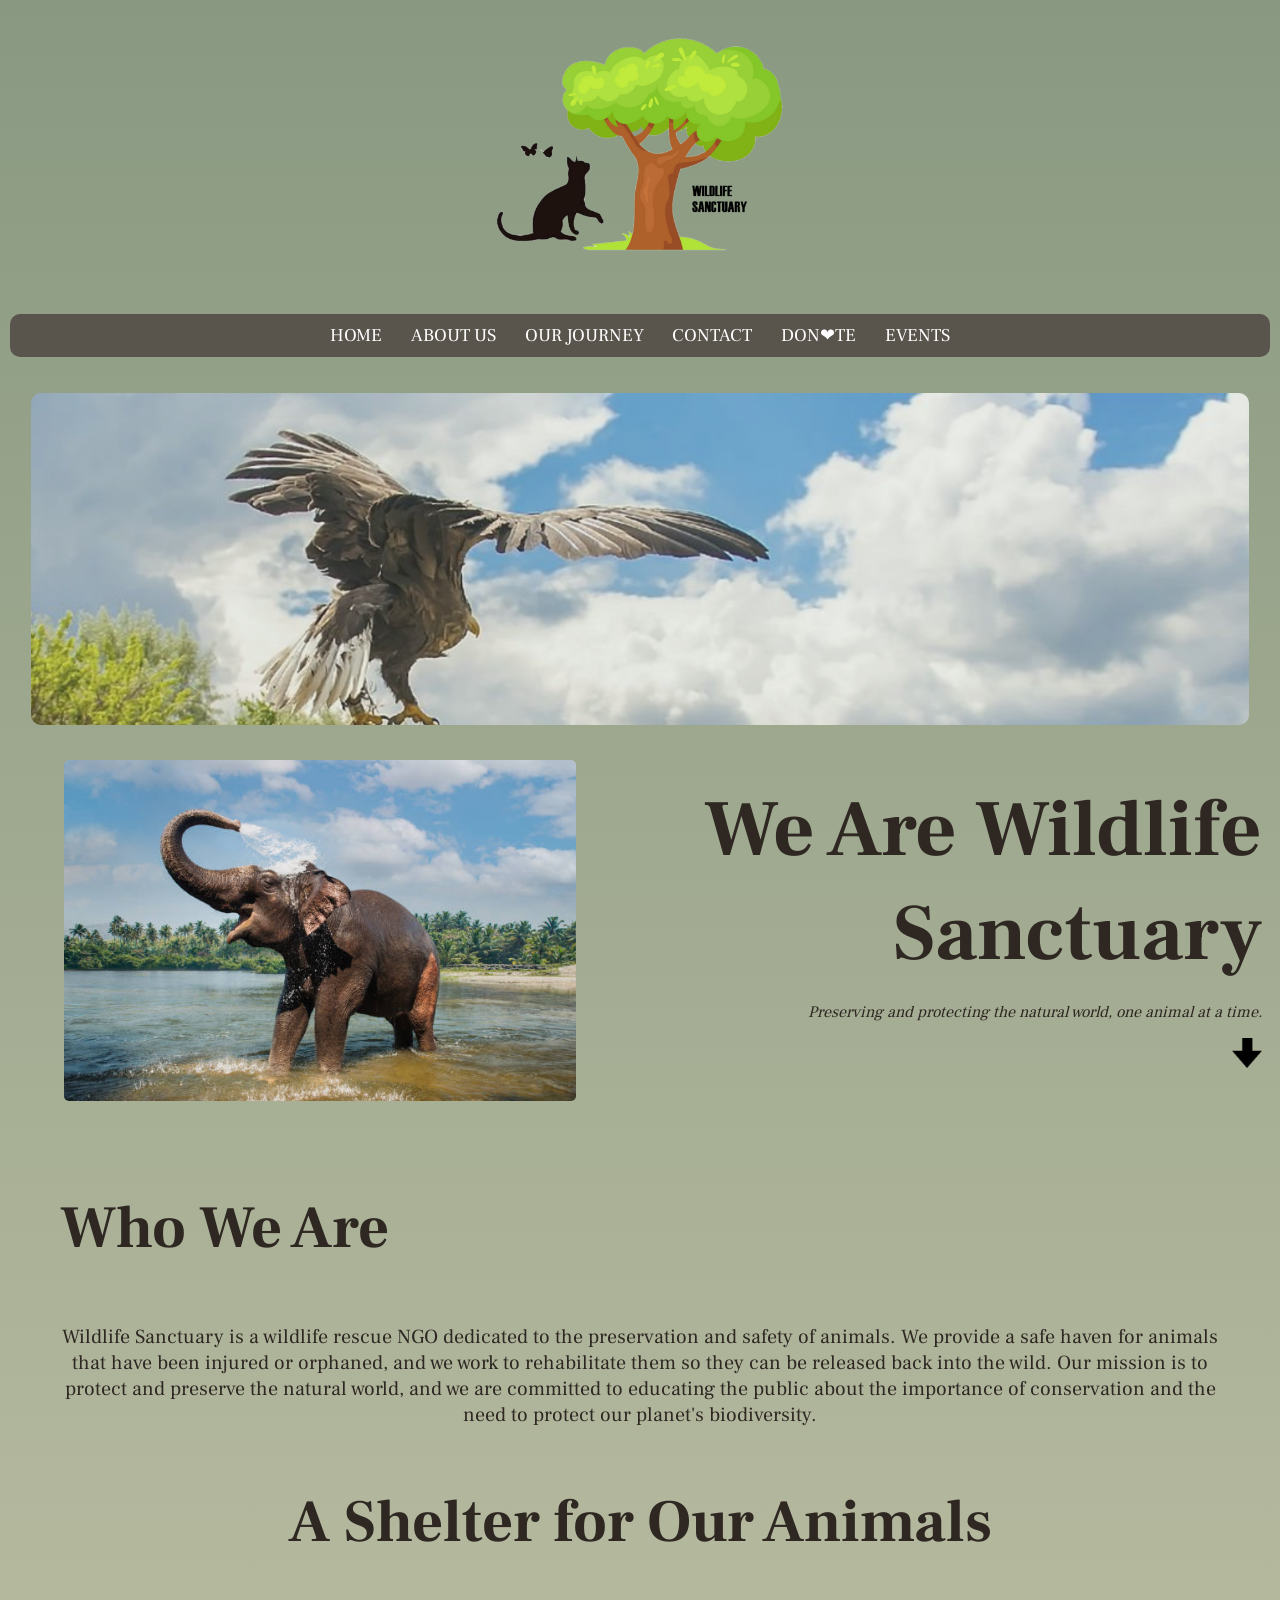
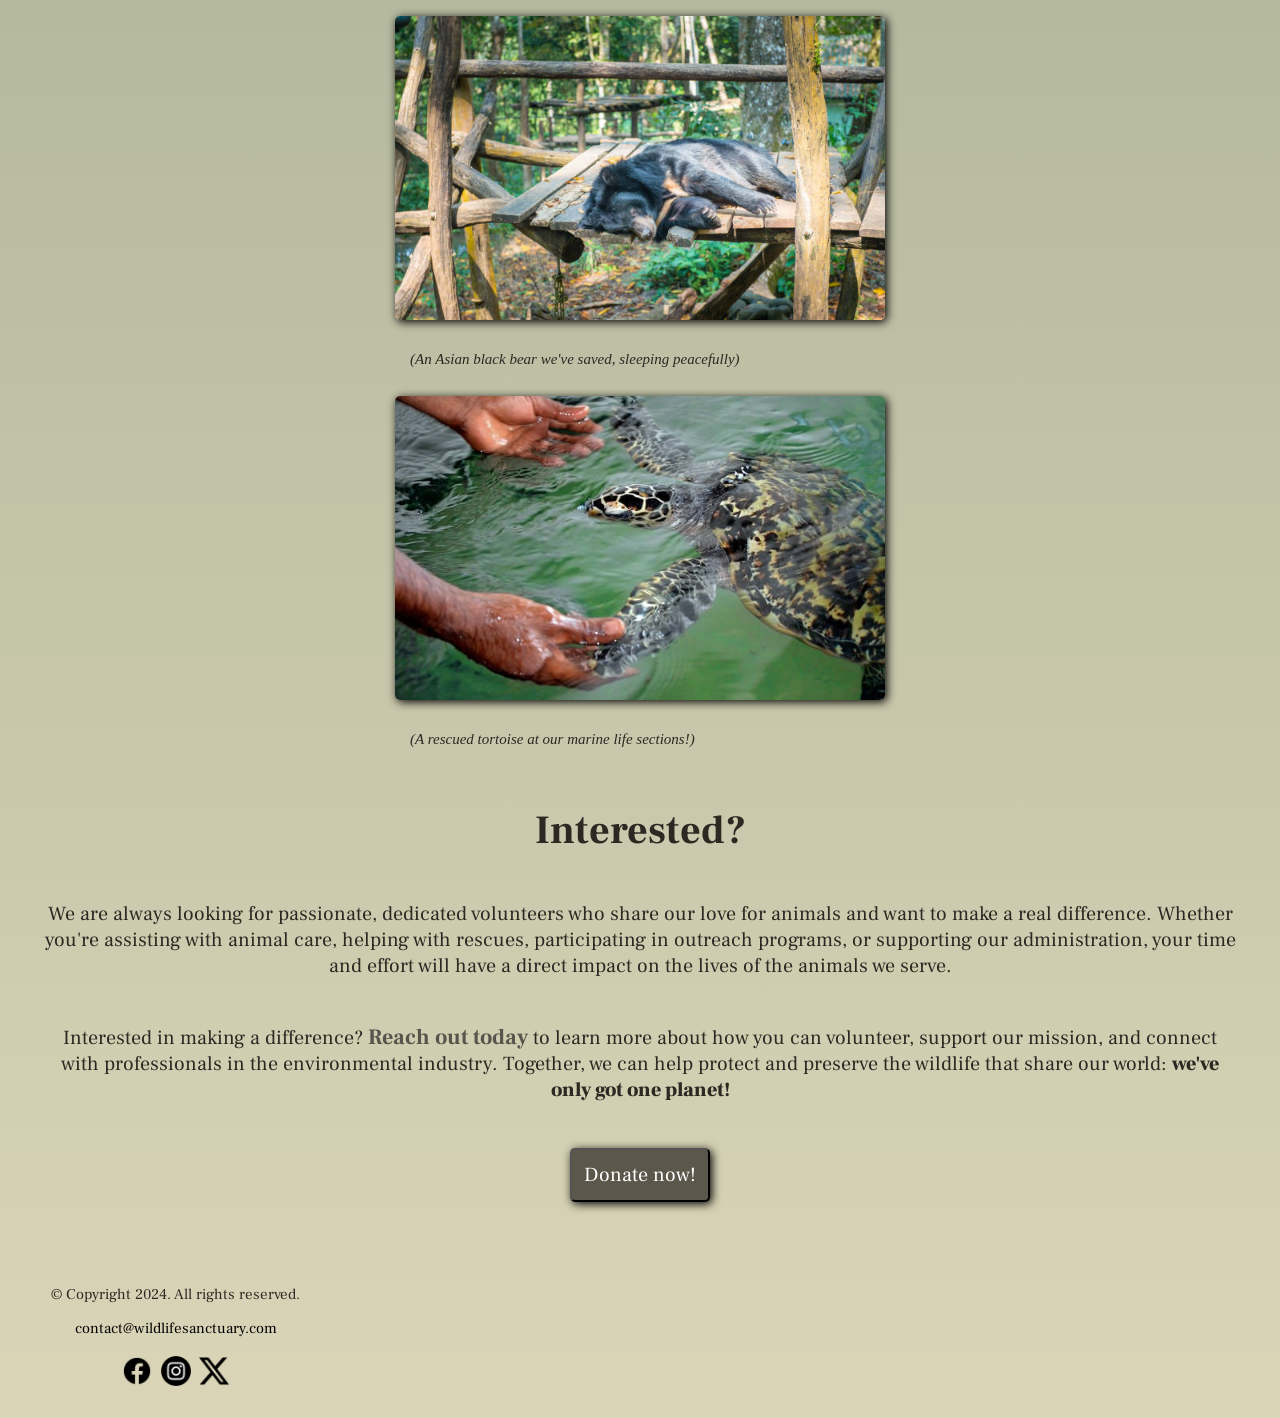
<file: index.html>
<!--
Index page by: Pride Yin
-->

<!DOCTYPE html>
<html lang="en">
    <head>
        <title>Wildlife Sanctuary</title>

        <meta charset="UTF-8">
        <meta name="viewport" content="width=device-width, initial-scale=1.0">
        <meta name="description" content="Wildlife Sanctuary is a wildlife rescue NGO dedicated to the preservation and safety of animals!">
        <link rel="stylesheet" href="./css/styles.css">

        <link rel="preconnect" href="https://fonts.googleapis.com">
        <link rel="preconnect" href="https://fonts.gstatic.com" crossorigin>
        <link href="https://fonts.googleapis.com/css2?family=Frank+Ruhl+Libre:wght@300..900&display=swap" rel="stylesheet">

        <link rel="shortcut icon" href="./public/images/wildlife-sanctuary-favicon-16.png">
    </head>

    <body id="index">
        <div class="container">
            <nav class="mobile-nav">

            </nav>

            <header class="icon">
                <a href="index.html">
                    <img src="./public/images/wildlife-sanctuary-icon.png">
                </a>
            </header>

            <nav class="main-nav">
                <ul>
                    <li><a href="index.html">HOME</a></li>
                    <li><a href="about.html">ABOUT US</a></li>
                    <li><a href="journey.html">OUR JOURNEY</a></li>
                    <li><a href="contact.html">CONTACT</a></li>
                    <li><a href="donate.html">DON&#10084;TE</a></li>
                    <li><a href="events.html">EVENTS</a></li>
                </ul>
            </nav>

            <div class="index-banner">
                <img src="./public/images/rescue-stock-4.png" style="opacity: 80%;">
            </div>
            
            <div style="display: grid; grid-template-columns: 1fr 1fr;">
                <div>
                    <img src="./public/images/rescue-stock-5.jpg" style="width: 80%; border-radius: 5px;">
                </div>

                <div class="aright-description">
                    <h1 style="font-size: 80px;">We Are Wildlife Sanctuary</h1>
                    <p><i>Preserving and protecting the natural world, one animal at a time.</i></p>
    
                    <a class="skip" href="#content"><img src="./public/images/arrow-down.png" class="arrow-down" style="width: 30px;"></a>
                </div>
            </div>

            <main class="index-body">
                <div class="aleft-description">
                    <h1>Who We Are</h1>
                </div>

                <p>Wildlife Sanctuary is a wildlife rescue NGO dedicated to the preservation and safety of animals. We provide a safe haven for animals that have been injured or orphaned, and we work to rehabilitate them so they can be released back into the wild. Our mission is to protect and preserve the natural world, and we are committed to educating the public about the importance of conservation and the need to protect our planet's biodiversity.</p>

                <div class="body-description">
                    <h1>A Shelter for Our Animals</h1>
                </div>

                <div class="hero">
                    <div class="stock">
                        <a href="about.html"><img src="./public/images/rescue-stock-2.jpg"></a>
                        <p>(An Asian black bear we've saved, sleeping peacefully)</p>
                    </div>

                    <div class="stock">
                        <a href="about.html"><img src="./public/images/rescue-stock-3.jpg"></a>
                        <p>(A rescued tortoise at our marine life sections!)</p>
                    </div>
                </div>

                <div id="content">
                    <section class="about">
                        <h1>Interested?</h1>
                        <p>We are always looking for passionate, dedicated volunteers who share our love for animals and want to make a real difference. Whether you're assisting with animal care, helping with rescues, participating in outreach programs, or supporting our administration, your time and effort will have a direct impact on the lives of the animals we serve.</p>
                        
                        <!-- Could talk about this in About Us
                        <p>As a volunteer, you'll have the unique opportunity to work alongside wildlife professionals, including veterinarians, biologists, and environmental experts. You'll gain hands-on experience in wildlife care, rescue operations, rehabilitation, and conservation efforts while learning from some of the best in the field.</p>
                        -->

                        <p>Interested in making a difference? <span class="reach-out"><a href="contact.html">Reach out today</a></span> to learn more about how you can volunteer, support our mission, and connect with professionals in the environmental industry. Together, we can help protect and preserve the wildlife that share our world: <span style="font-weight: 1000;">we've only got one planet!</span></p>
                    </section>

                    <a href="donate.html"><button>Donate now!</button></a>
                </div>
            </main>

            <footer>
                <div class="footer-container">
                    <p>&copy; Copyright 2024. All rights reserved.</p>
                    <p><a href="mailto:contact@wildlifesanctuary.com">contact@wildlifesanctuary.com</a></p>

                    <div class="socials">
                        <a href="https://www.facebook.com/"><img src="./public/images/facebook.png"></a>
                        <a href="https://www.instagram.com/"><img src="./public/images/instagram.png"></a>
                        <a href="https://www.x.com/"><img src="./public/images/x.png"></a>
                    </div>
                </div>                
            </footer>
        </div>
    </body>

    <script src="./scripts/script.js"></script>
</html>
</file>
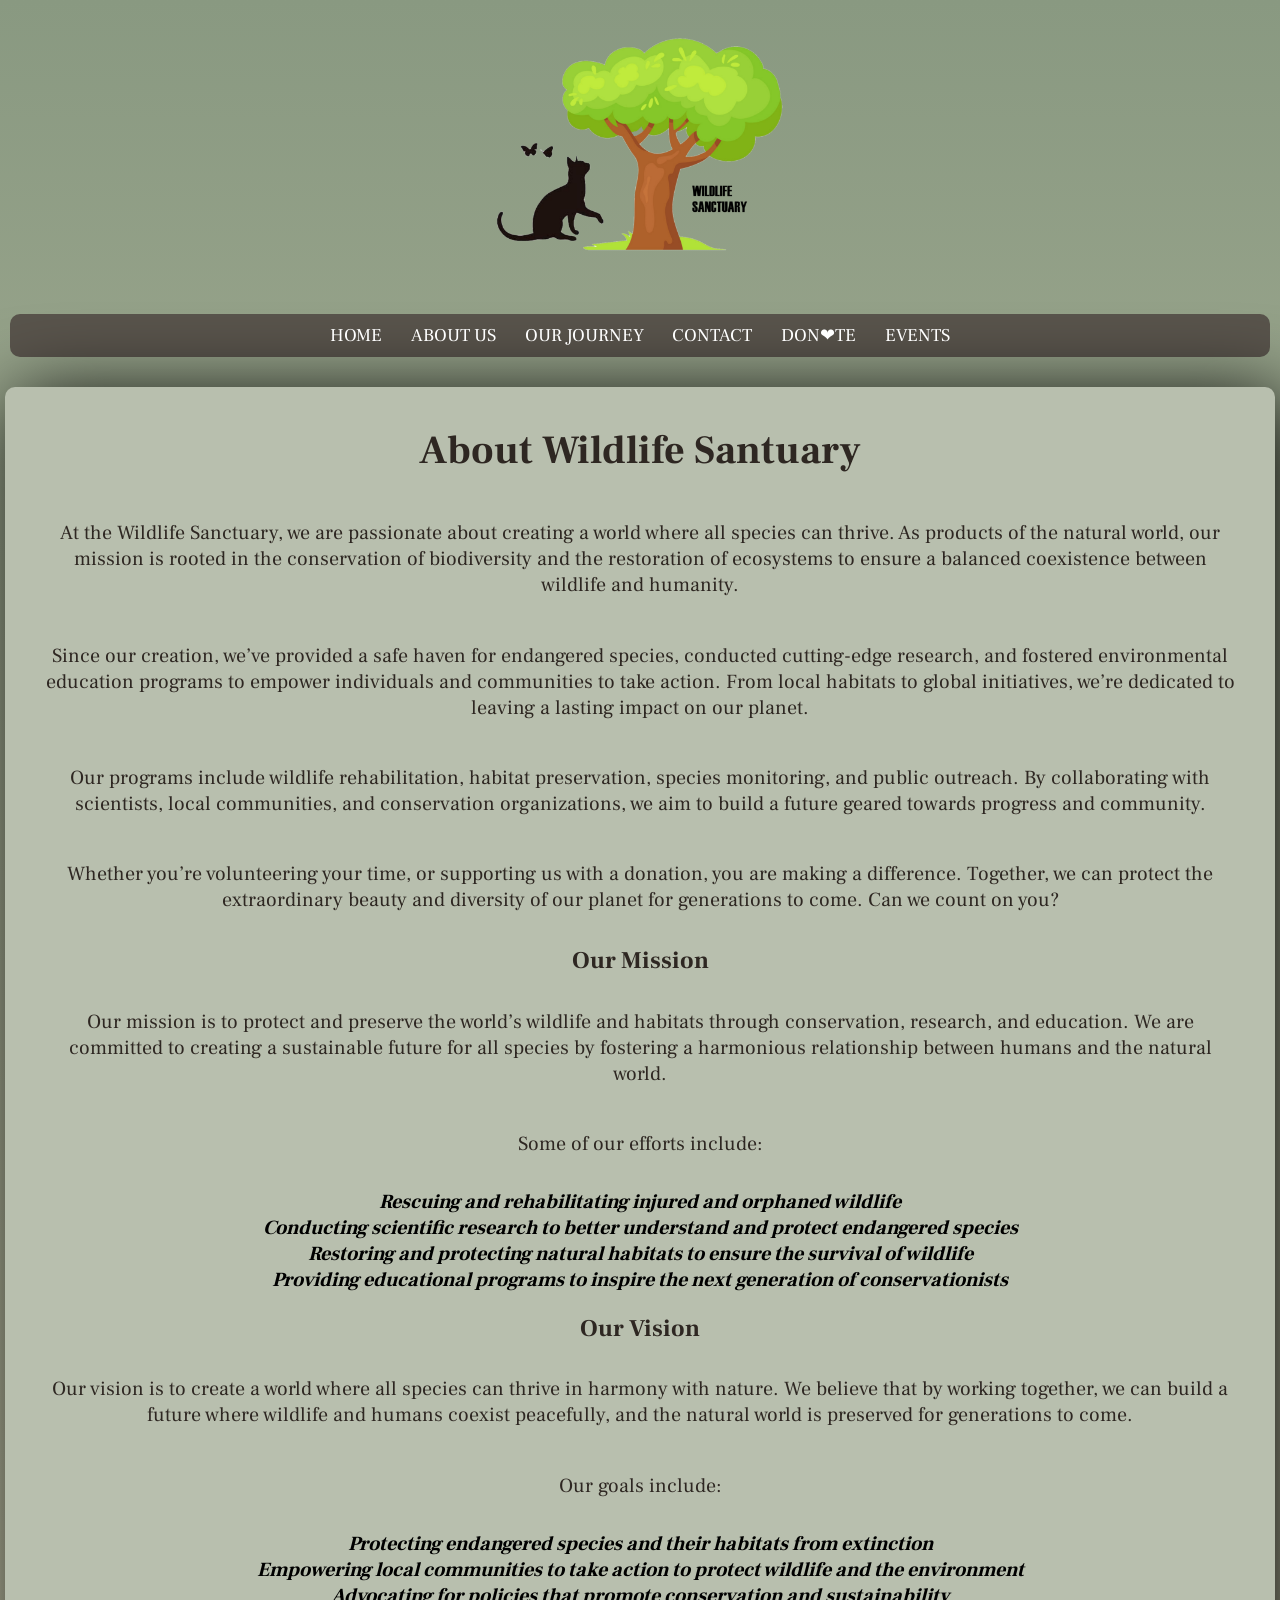
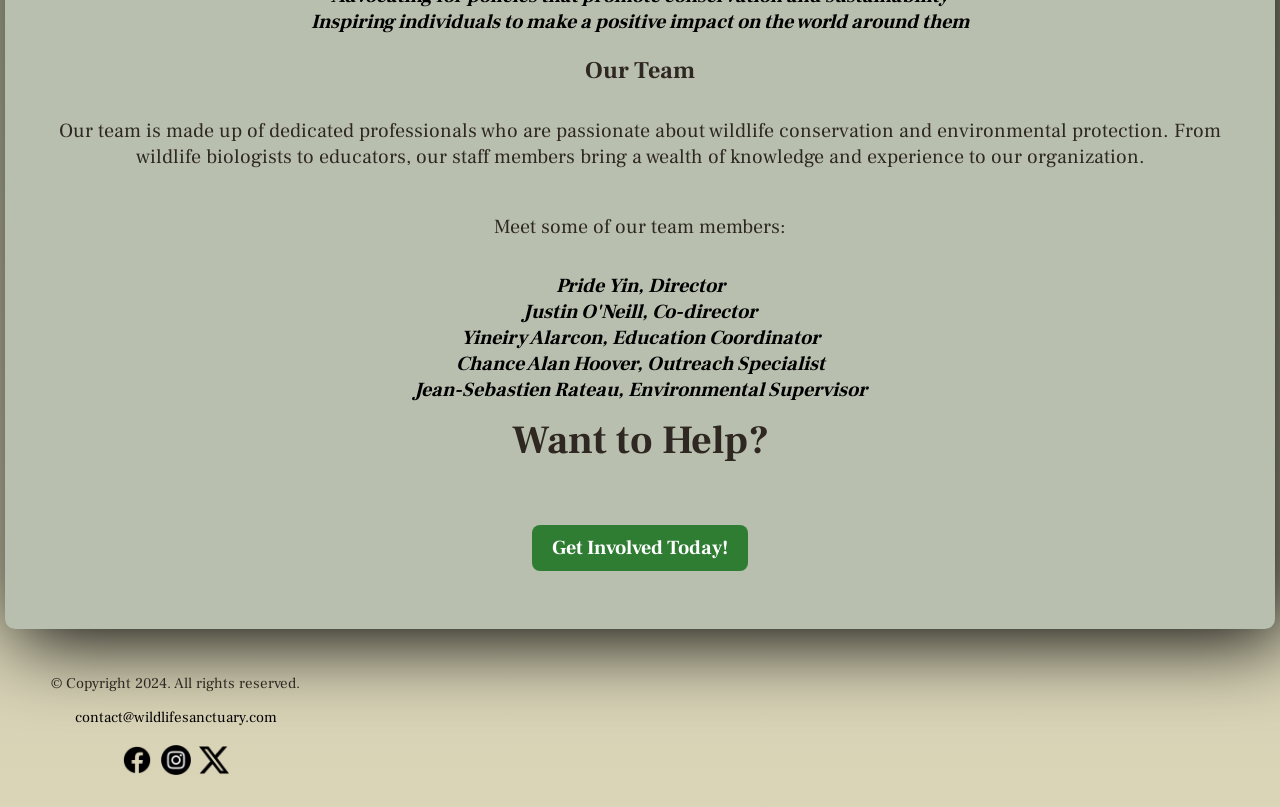
<file: about.html>
<!--
About page by: Chance Hoover
-->

<!DOCTYPE html>
<html lang="en">
    <head>
        <title>About Us - Wildlife Sanctuary</title>

        <meta charset="UTF-8">
        <meta name="viewport" content="width=device-width, initial-scale=1.0">
        <meta name="description" content="Wildlife Sanctuary is a wildlife rescue NGO dedicated to the preservation and safety of animals!">
        <link rel="stylesheet" href="./css/styles.css">

        <link rel="preconnect" href="https://fonts.googleapis.com">
        <link rel="preconnect" href="https://fonts.gstatic.com" crossorigin>
        <link href="https://fonts.googleapis.com/css2?family=Frank+Ruhl+Libre:wght@300..900&display=swap" rel="stylesheet">

        <link rel="shortcut icon" href="./public/images/wildlife-sanctuary-favicon-16.png">
    </head>

    <body id="index">
        <div class="container">
            <nav class="mobile-nav">

            </nav>

            <header class="icon">
                <a href="index.html">
                    <img src="./public/images/wildlife-sanctuary-icon.png">
                </a>
            </header>

            <nav class="main-nav">
                <ul>
                    <li><a href="index.html">HOME</a></li>
                    <li><a href="about.html">ABOUT US</a></li>
                    <li><a href="journey.html">OUR JOURNEY</a></li>
                    <li><a href="contact.html">CONTACT</a></li>
                    <li><a href="donate.html">DON&#10084;TE</a></li>
                    <li><a href="events.html">EVENTS</a></li>
                </ul>
            </nav>

            <main class="main-body">
                <div id="content">
                    <!-- About Us Content -->
                    <h1>About Wildlife Santuary</h1>
                    <p>At the Wildlife Sanctuary, we are passionate about creating a world where all species can thrive. As products of the natural world, our mission is rooted in the conservation of biodiversity and the restoration of ecosystems to ensure a balanced coexistence between wildlife and humanity.</p>
                    <p>Since our creation, we’ve provided a safe haven for endangered species, conducted cutting-edge research, and fostered environmental education programs to empower individuals and communities to take action. From local habitats to global initiatives, we’re dedicated to leaving a lasting impact on our planet.</p>
                    <p>Our programs include wildlife rehabilitation, habitat preservation, species monitoring, and public outreach. By collaborating with scientists, local communities, and conservation organizations, we aim to build a future geared towards progress and community.</p>
                    <p>Whether you’re volunteering your time, or supporting us with a donation, you are making a difference. Together, we can protect the extraordinary beauty and diversity of our planet for generations to come. Can we count on you?</p>

                    <h2>Our Mission</h2>
                    <p>Our mission is to protect and preserve the world’s wildlife and habitats through conservation, research, and education. We are committed to creating a sustainable future for all species by fostering a harmonious relationship between humans and the natural world.</p>
                    <p>Some of our efforts include:</p>
                    <ul>
                        <li><b><i>Rescuing and rehabilitating injured and orphaned wildlife</i></b></li>
                        <li><b><i>Conducting scientific research to better understand and protect endangered species</i></b></li>
                        <li><b><i>Restoring and protecting natural habitats to ensure the survival of wildlife</i></b></li>
                        <li><b><i>Providing educational programs to inspire the next generation of conservationists</i></b></li>
                    </ul>

                    <h2>Our Vision</h2>
                    <p>Our vision is to create a world where all species can thrive in harmony with nature. We believe that by working together, we can build a future where wildlife and humans coexist peacefully, and the natural world is preserved for generations to come.</p>
                    <p>Our goals include:</p>
                    <ul>
                        <li><b><i>Protecting endangered species and their habitats from extinction</i></b></li>
                        <li><b><i>Empowering local communities to take action to protect wildlife and the environment</i></b></li>
                        <li><b><i>Advocating for policies that promote conservation and sustainability</i></b></li>
                        <li><b><i>Inspiring individuals to make a positive impact on the world around them</i></b></li>
                    </ul>

                    <h2>Our Team</h2>
                    <p>Our team is made up of dedicated professionals who are passionate about wildlife conservation and environmental protection. From wildlife biologists to educators, our staff members bring a wealth of knowledge and experience to our organization.</p>
                    <p>Meet some of our team members:</p>
                    <ul>
                        <li><b><i>Pride Yin, Director</i></b></li>
                        <li><b><i>Justin O'Neill, Co-director</i></b></li>
                        <li><b><i>Yineiry Alarcon, Education Coordinator</i></b></li>
                        <li><b><i>Chance Alan Hoover, Outreach Specialist</i></b></li>
                        <li><b><i>Jean-Sebastien Rateau, Environmental Supervisor</i></b></li>
                    </ul>

                    <h1>Want to Help?</h1>

                    <!-- Call-to-Action -->
                    <p style="text-align: center;">
                        <a href="contact.html" class="cta-link">Get Involved Today!</a>
                    </p>
                </div>
            </main>

            <footer>
                <div class="footer-container">
                    <p>&copy; Copyright 2024. All rights reserved.</p>
                    <p><a href="mailto:contact@wildlifesanctuary.com">contact@wildlifesanctuary.com</a></p>

                    <div class="socials">
                        <a href="https://www.facebook.com/"><img src="./public/images/facebook.png"></a>
                        <a href="https://www.instagram.com/"><img src="./public/images/instagram.png"></a>
                        <a href="https://www.x.com/"><img src="./public/images/x.png"></a>
                    </div>
                </div>                
            </footer>
        </div>
    </body>

    <script src="./scripts/script.js"></script>
</html>
</file>
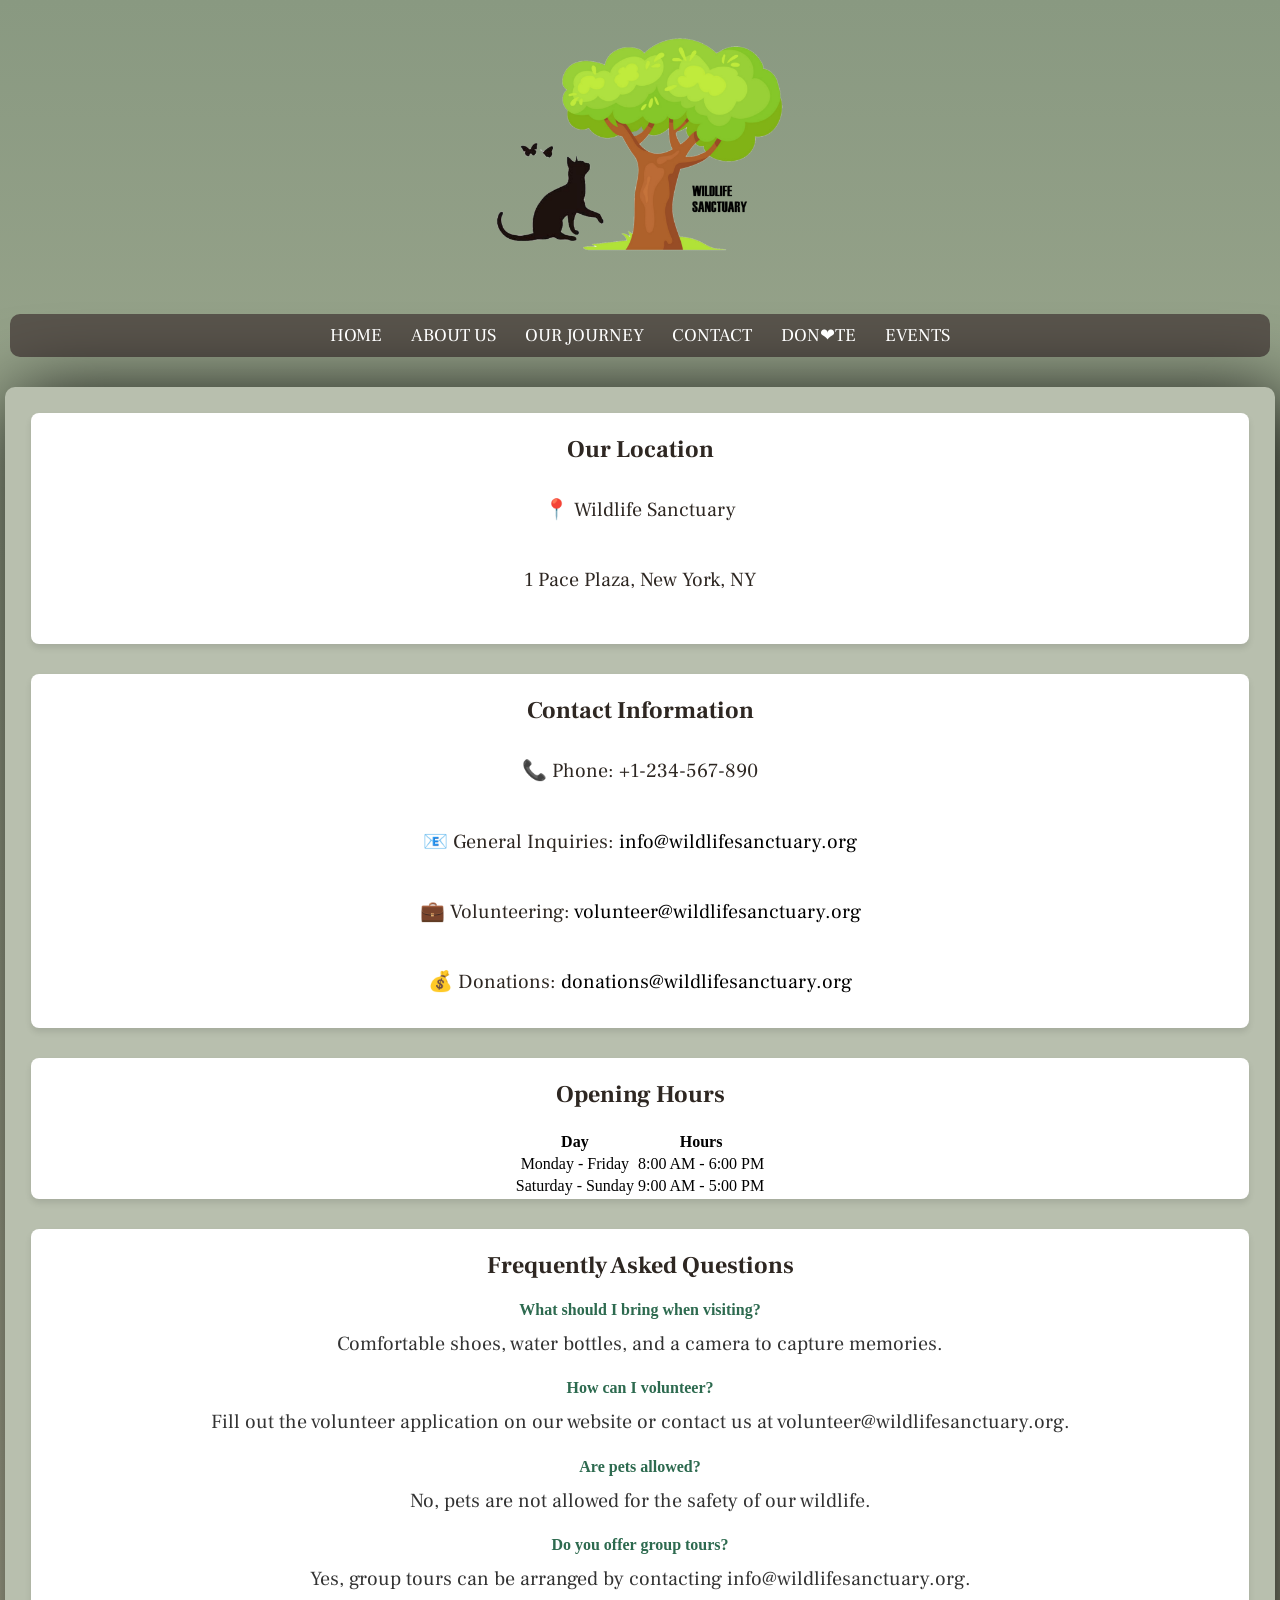
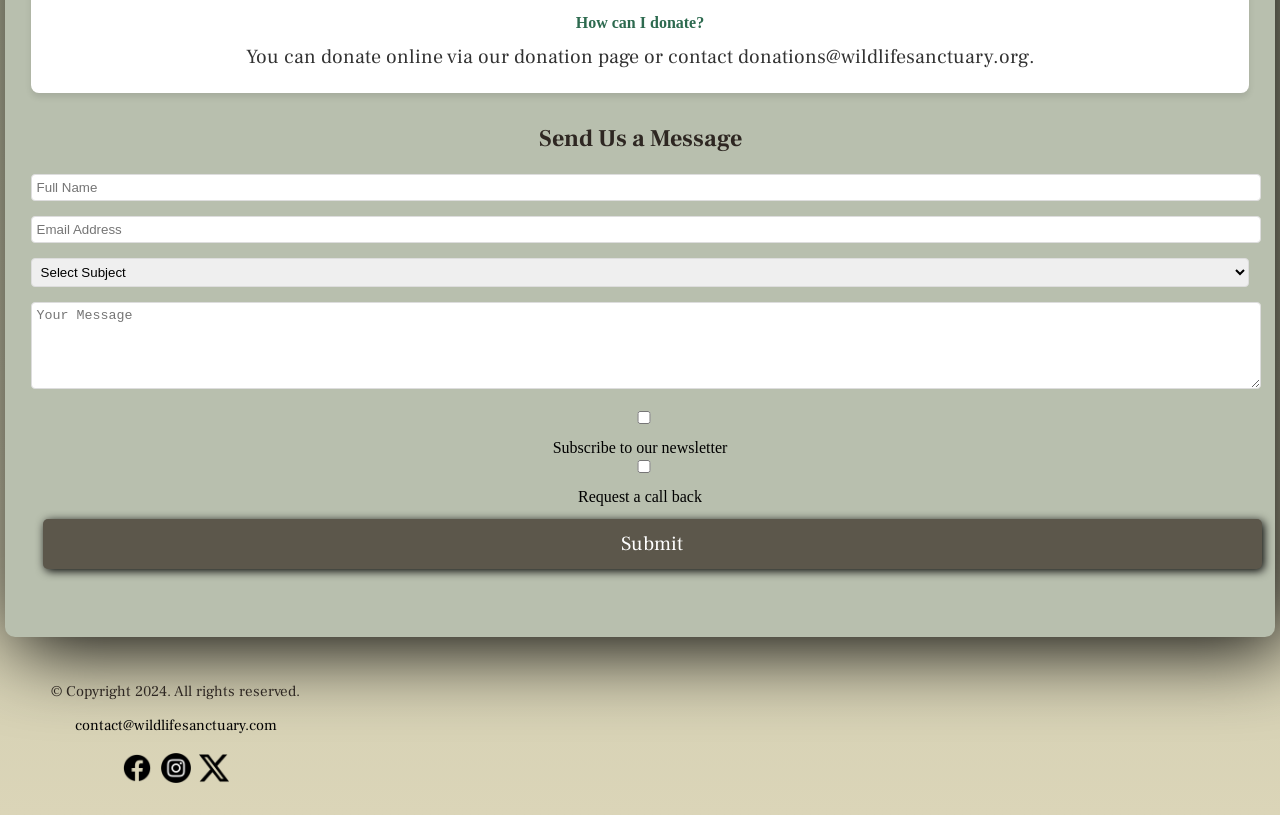
<file: contact.html>
<!--
Contact page by: Yineiry Alarcon
-->

<!DOCTYPE html>
<html lang="en">
    <head>
        <title>Contact Us - Wildlife Sanctuary</title>

        <meta charset="UTF-8">
        <meta name="viewport" content="width=device-width, initial-scale=1.0">
        <meta name="description" content="Wildlife Sanctuary is a wildlife rescue NGO dedicated to the preservation and safety of animals!">
        <link rel="stylesheet" href="./css/styles.css">

        <link rel="preconnect" href="https://fonts.googleapis.com">
        <link rel="preconnect" href="https://fonts.gstatic.com" crossorigin>
        <link href="https://fonts.googleapis.com/css2?family=Frank+Ruhl+Libre:wght@300..900&display=swap" rel="stylesheet">

        <link rel="shortcut icon" href="./public/images/wildlife-sanctuary-favicon-16.png">
    </head>

    <body id="index">
        <div class="container">
            <nav class="mobile-nav">

            </nav>

            <header class="icon">
                <a href="index.html">
                    <img src="./public/images/wildlife-sanctuary-icon.png">
                </a>
            </header>

            <nav class="main-nav">
                <ul>
                    <li><a href="index.html">HOME</a></li>
                    <li><a href="about.html">ABOUT US</a></li>
                    <li><a href="journey.html">OUR JOURNEY</a></li>
                    <li><a href="contact.html">CONTACT</a></li>
                    <li><a href="donate.html">DON&#10084;TE</a></li>
                    <li><a href="events.html">EVENTS</a></li>
                </ul>
            </nav>

            <main class="main-body">
                <div id="content">
                    <!-- Physical Address with Directions -->
                    <div class="section address">
                        <h2>Our Location</h2>
                        <p>📍 Wildlife Sanctuary</p>
                        <p>1 Pace Plaza, New York, NY</p>
                        <a href="https://www.google.com/maps?q=1+Pace+Plaza,+New+York,+NY" target="_blank">View on Google Maps</a>
                    </div>
                    
                    <!-- Contact Info -->
                    <div class="section contact-info">
                        <h2>Contact Information</h2>
                        <p>📞 Phone: +1-234-567-890</p>
                        <p>📧 General Inquiries: <a href="mailto:info@wildlifesanctuary.org">info@wildlifesanctuary.org</a></p>
                        <p>💼 Volunteering: <a href="mailto:volunteer@wildlifesanctuary.org">volunteer@wildlifesanctuary.org</a></p>
                        <p>💰 Donations: <a href="mailto:donations@wildlifesanctuary.org">donations@wildlifesanctuary.org</a></p>
                    </div>
            
                    <!-- Opening Hours -->
                    <div class="section hours">
                        <h2>Opening Hours</h2>
                        <table>
                            <tr>
                                <th>Day</th>
                                <th>Hours</th>
                            </tr>
                            <tr>
                                <td>Monday - Friday</td>
                                <td>8:00 AM - 6:00 PM</td>
                            </tr>
                            <tr>
                                <td>Saturday - Sunday</td>
                                <td>9:00 AM - 5:00 PM</td>
                            </tr>
                        </table>
                    </div>
            
                    <!-- FAQ Section -->
                    <div class="section faq">
                        <h2>Frequently Asked Questions</h2>
                        <div class="faq-item">
                            <h4>What should I bring when visiting?</h4>
                            <p>Comfortable shoes, water bottles, and a camera to capture memories.</p>
                        </div>
                        <div class="faq-item">
                            <h4>How can I volunteer?</h4>
                            <p>Fill out the volunteer application on our website or contact us at volunteer@wildlifesanctuary.org.</p>
                        </div>
                        <div class="faq-item">
                            <h4>Are pets allowed?</h4>
                            <p>No, pets are not allowed for the safety of our wildlife.</p>
                        </div>
                        <div class="faq-item">
                            <h4>Do you offer group tours?</h4>
                            <p>Yes, group tours can be arranged by contacting info@wildlifesanctuary.org.</p>
                        </div>
                        <div class="faq-item">
                            <h4>How can I donate?</h4>
                            <p>You can donate online via our donation page or contact donations@wildlifesanctuary.org.</p>
                        </div>
                    </div>
            
                    <!-- Contact Form -->
                    <div class="section contact-form">
                        <h2>Send Us a Message</h2>
                        <form action="submission.html" method="GET">
                            <input type="text" name="name" placeholder="Full Name" required>
                            <input type="email" name="email" placeholder="Email Address" required>
                            <select name="subject" required>
                                <option value="">Select Subject</option>
                                <option value="volunteering">Volunteering</option>
                                <option value="donations">Donations</option>
                                <option value="partnerships">Partnerships</option>
                                <option value="general">General Inquiry</option>
                            </select>
                            <textarea name="message" rows="5" placeholder="Your Message" required></textarea>
                            <label><input type="checkbox" name="subscribe"> Subscribe to our newsletter</label><br>
                            <label><input type="checkbox" name="callback"> Request a call back</label><br>
                            <button type="submit">Submit</button>
                        </form>
                    </div>
                </div>
            </main>

            <footer>
                <div class="footer-container">
                    <p>&copy; Copyright 2024. All rights reserved.</p>
                    <p><a href="mailto:contact@wildlifesanctuary.com">contact@wildlifesanctuary.com</a></p>

                    <div class="socials">
                        <a href="https://www.facebook.com/"><img src="./public/images/facebook.png"></a>
                        <a href="https://www.instagram.com/"><img src="./public/images/instagram.png"></a>
                        <a href="https://www.x.com/"><img src="./public/images/x.png"></a>
                    </div>
                </div>                
            </footer>
        </div>
    </body>

    <script src="./scripts/script.js"></script>
</html>
</file>
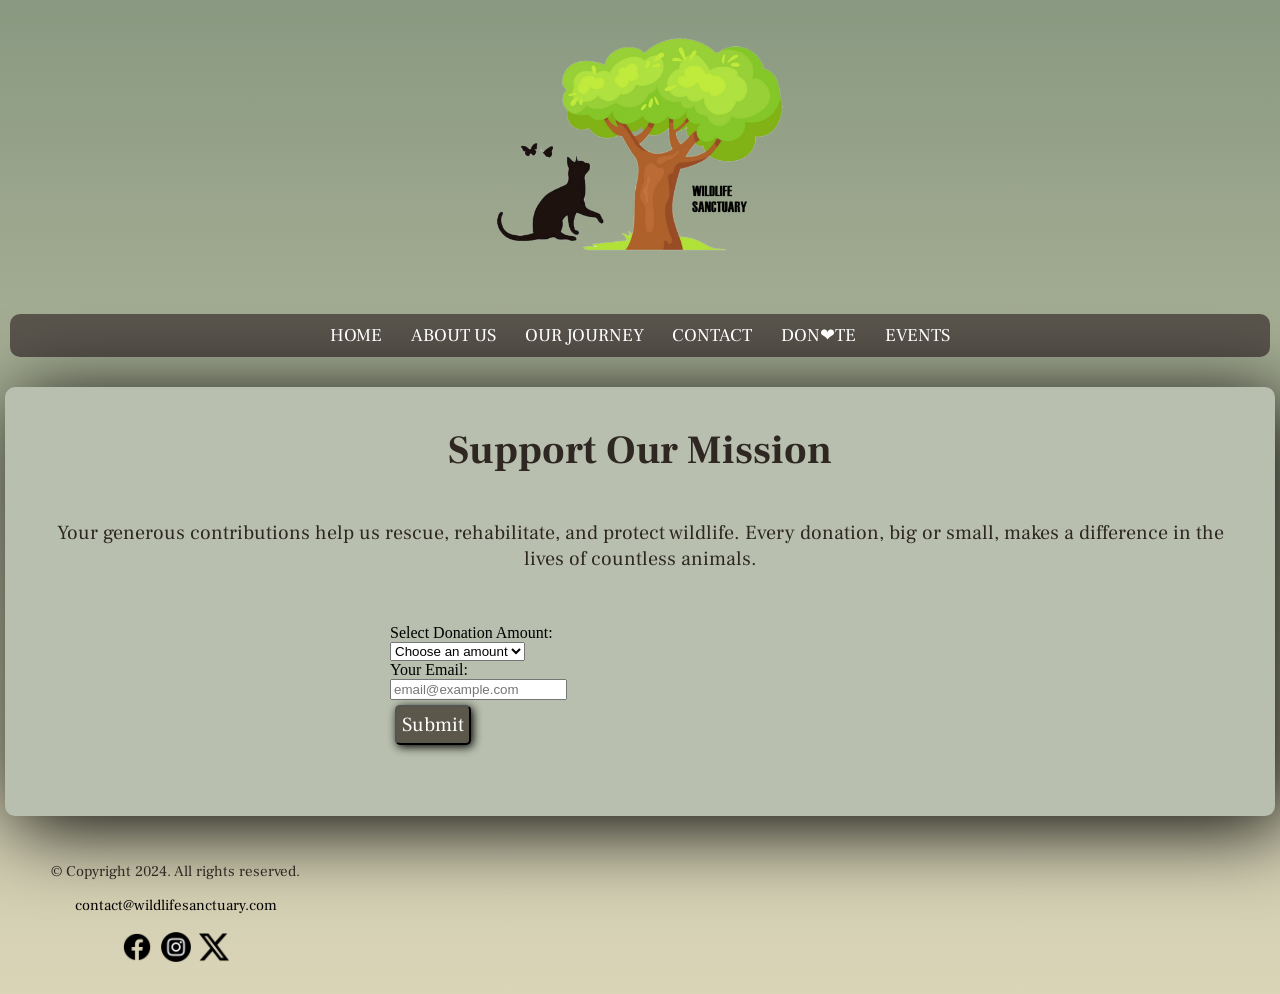
<file: donate.html>
<!--
Donate page by: Yineiry Alarcon
-->

<!DOCTYPE html>
<html lang="en">
    <head>
        <title>Donate - Wildlife Sanctuary</title>

        <meta charset="UTF-8">
        <meta name="viewport" content="width=device-width, initial-scale=1.0">
        <meta name="description" content="Wildlife Sanctuary is a wildlife rescue NGO dedicated to the preservation and safety of animals!">
        <link rel="stylesheet" href="./css/styles.css">

        <link rel="preconnect" href="https://fonts.googleapis.com">
        <link rel="preconnect" href="https://fonts.gstatic.com" crossorigin>
        <link href="https://fonts.googleapis.com/css2?family=Frank+Ruhl+Libre:wght@300..900&display=swap" rel="stylesheet">

        <link rel="shortcut icon" href="./public/images/wildlife-sanctuary-favicon-16.png">
    </head>

    <body id="index">
        <div class="container">
            <nav class="mobile-nav">

            </nav>

            <header class="icon">
                <a href="index.html">
                    <img src="./public/images/wildlife-sanctuary-icon.png">
                </a>
            </header>

            <nav class="main-nav">
                <ul>
                    <li><a href="index.html">HOME</a></li>
                    <li><a href="about.html">ABOUT US</a></li>
                    <li><a href="journey.html">OUR JOURNEY</a></li>
                    <li><a href="contact.html">CONTACT</a></li>
                    <li><a href="donate.html">DON&#10084;TE</a></li>
                    <li><a href="events.html">EVENTS</a></li>
                </ul>
            </nav>

            <main class="main-body">
                <div id="content">
                    <h1>Support Our Mission</h1>
                    <p>Your generous contributions help us rescue, rehabilitate, and protect wildlife. Every donation, big or small, makes a difference in the lives of countless animals.</p>
                    <div class="donation-options">
                         <div>   
                            <label for="donation-amount">Select Donation Amount:</label><br>
                            <select id="donation-amount" name="donation-amount" required onchange="toggleCustomAmount()">
                                <option value="" disabled selected>Choose an amount</option>
                                <option value="25">$25</option>
                                <option value="50">$50</option>
                                <option value="100">$100</option>
                                <option value="250">$250</option>
                                <option value="custom">Custom Amount</option>
                            </select>
                        </div>

                        <div id="custom-amount-section">
                            
                        </div>

                        <div>
                            <label for="email">Your Email:</label><br>
                            <input type="email" id="email" name="email" placeholder="email@example.com" required>
                        </div>

                        <form action="donate.html" method="GET">
                            <button type="submit">Submit</button>
                        </form>                            
                    </div>
                </div>
            </main>

            <footer>
                <div class="footer-container">
                    <p>&copy; Copyright 2024. All rights reserved.</p>
                    <p><a href="mailto:contact@wildlifesanctuary.com">contact@wildlifesanctuary.com</a></p>

                    <div class="socials">
                        <a href="https://www.facebook.com/"><img src="./public/images/facebook.png"></a>
                        <a href="https://www.instagram.com/"><img src="./public/images/instagram.png"></a>
                        <a href="https://www.x.com/"><img src="./public/images/x.png"></a>
                    </div>
                </div>                
            </footer>
        </div>
    </body>

    <script src="./scripts/script.js"></script>
</html>
</file>
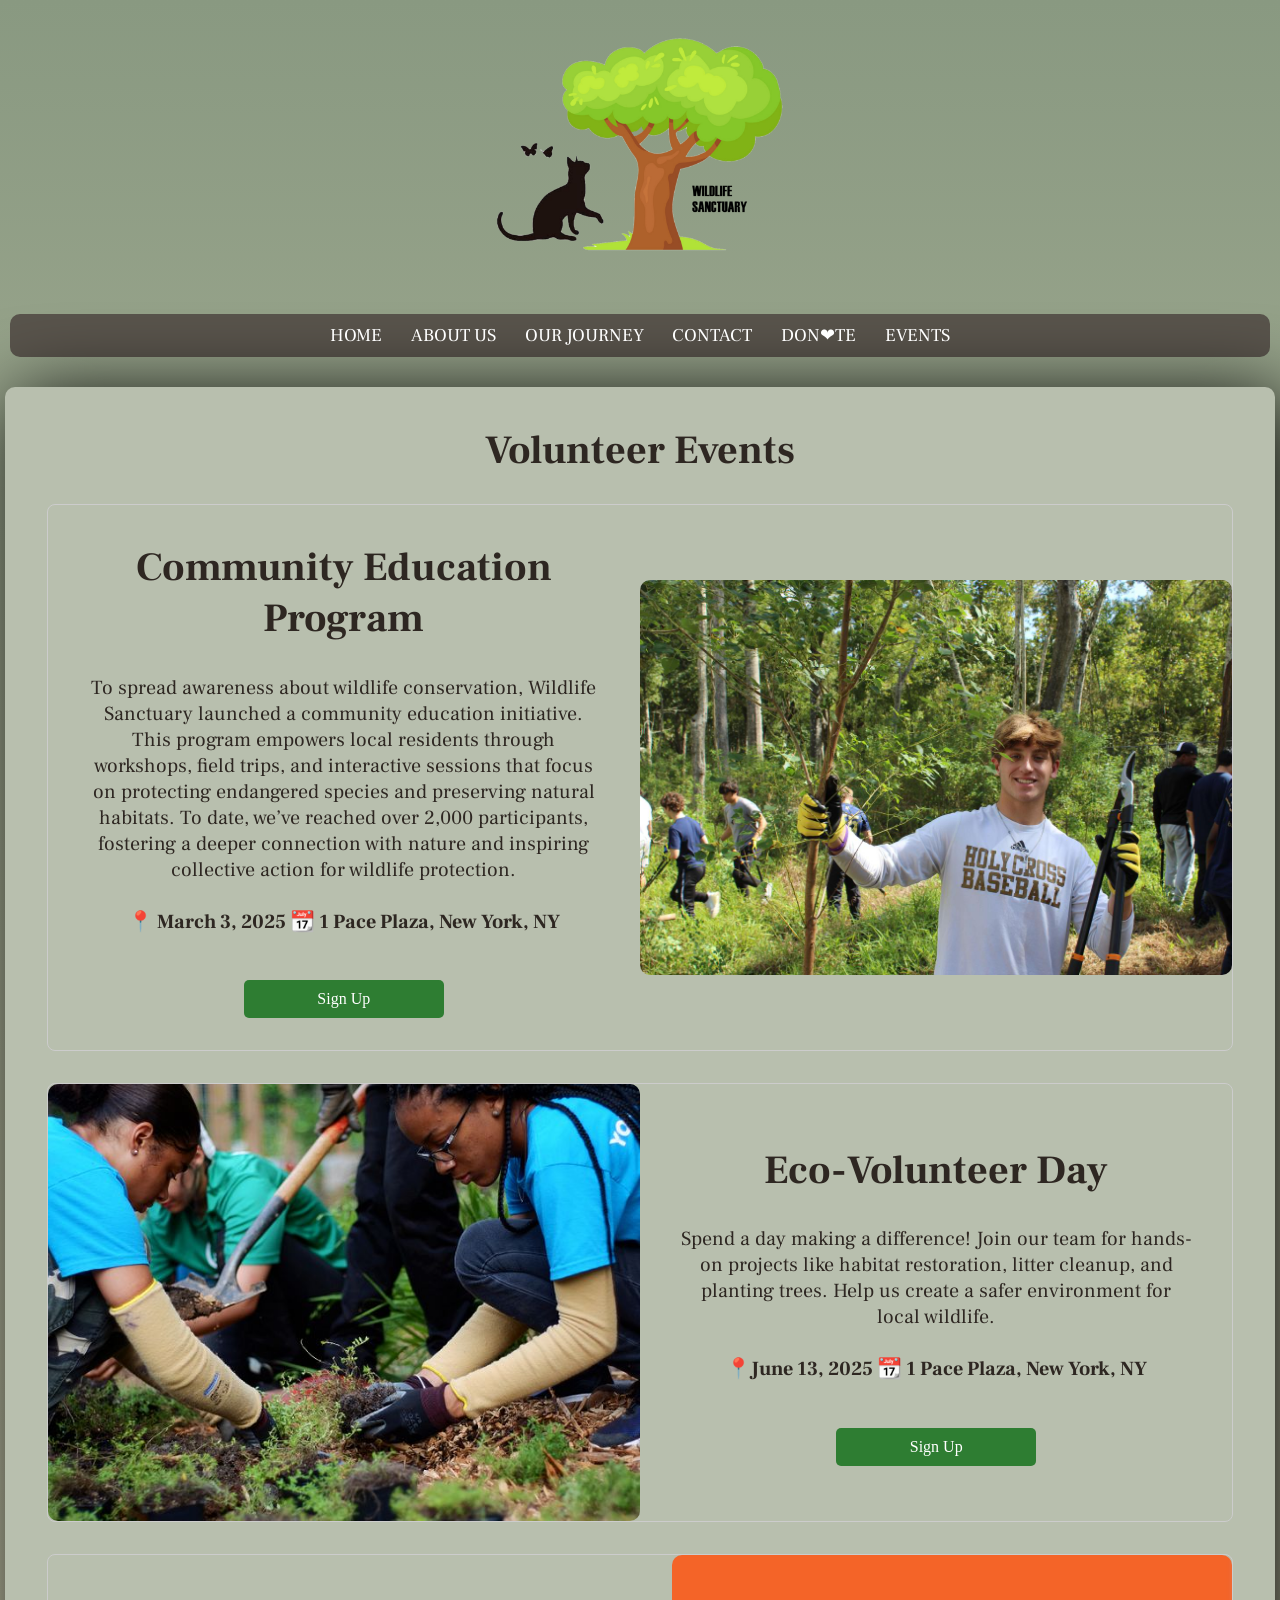
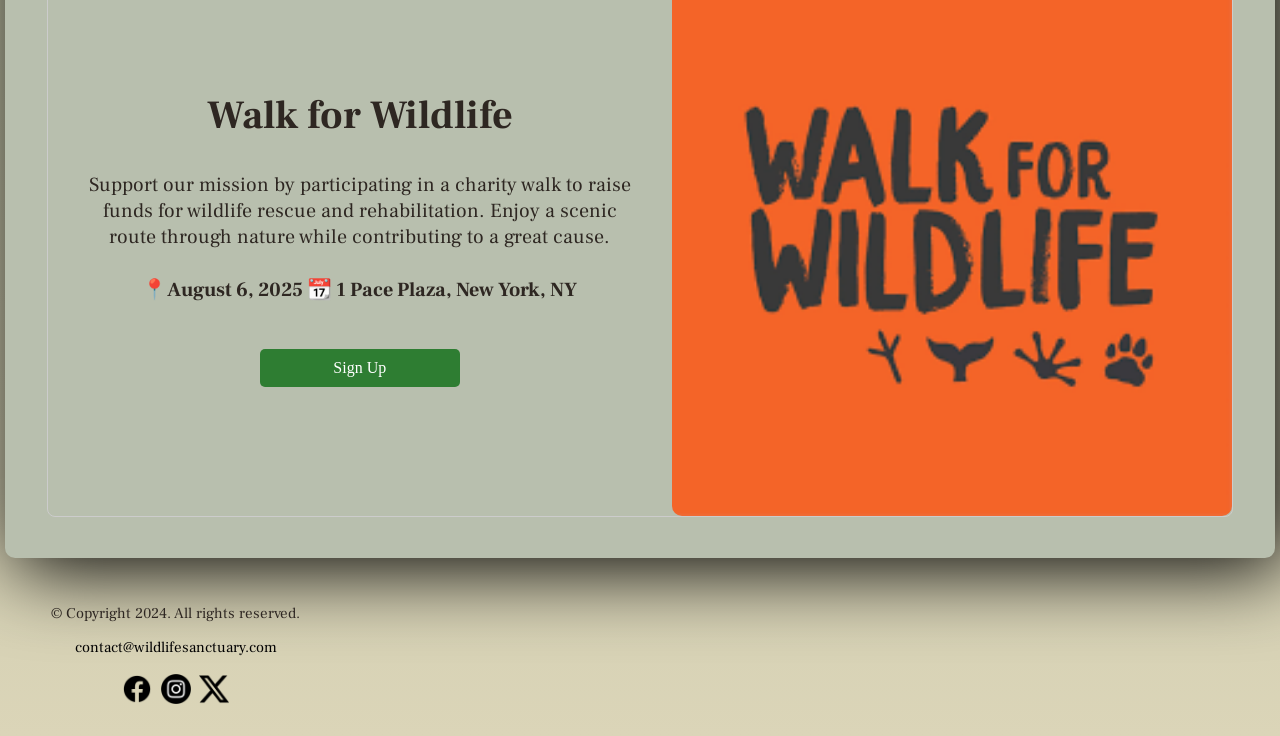
<file: events.html>
<!DOCTYPE html>
<html lang="en">
    <head>
        <title>News and Events - Wildlife Sanctuary</title>

        <meta charset="UTF-8">
        <meta name="viewport" content="width=device-width, initial-scale=1.0">
        <meta name="description" content="Wildlife Sanctuary is a wildlife rescue NGO dedicated to the preservation and safety of animals!">
        <link rel="stylesheet" href="./css/styles.css">

        <link rel="preconnect" href="https://fonts.googleapis.com">
        <link rel="preconnect" href="https://fonts.gstatic.com" crossorigin>
        <link href="https://fonts.googleapis.com/css2?family=Frank+Ruhl+Libre:wght@300..900&display=swap" rel="stylesheet">

        <link rel="shortcut icon" href="./public/images/wildlife-sanctuary-favicon-16.png">
    </head>

    <body id="index">
        <div class="container">
            <nav class="mobile-nav">

            </nav>

            <header class="icon">
                <a href="index.html">
                    <img src="./public/images/wildlife-sanctuary-icon.png">
                </a>
            </header>

            <nav class="main-nav">
                <ul>
                    <li><a href="index.html">HOME</a></li>
                    <li><a href="about.html">ABOUT US</a></li>
                    <li><a href="journey.html">OUR JOURNEY </a></li>
                    <li><a href="contact.html">CONTACT</a></li>
                    <li><a href="donate.html">DON&#10084;TE</a></li>
                    <li><a href="events.html">EVENTS</a></li>

                </ul>
            </nav>

            <main class="main-body">
                <div id="content">

                    <h1>Volunteer Events</h1>

                    <div class="block_div">
                        <section class="block">   
                            <div class="text">
                                <h1>Community Education Program</h1>
                                <p>
                                    To spread awareness about wildlife conservation, Wildlife Sanctuary launched a community 
                                    education initiative. This program empowers local residents through workshops, field trips, 
                                    and interactive sessions that focus on protecting endangered species and preserving natural 
                                    habitats. To date, we’ve reached over 2,000 participants, fostering a deeper connection with 
                                    nature and inspiring collective action for wildlife protection.

                                    <span>📍 March 3, 2025 📆 1 Pace Plaza, New York, NY</span>
                                </p>

                                <a href="contact.html" class="sign-up">Sign Up</a>
                            </div>

                            <img src="./public/images/community-education-program.jpg" class="image">
                        </section>
                    </div>

                    <div class="block_div">
                        <section class="block reverse">
                            <img src="./public/images/eco-volunteer-day.jpg" class="image">
                            
                            <div class="text">
                                <h1>Eco-Volunteer Day</h1>
                                <p>
                                    Spend a day making a difference! Join our team for hands-on projects like habitat restoration, 
                                    litter cleanup, and planting trees. Help us create a safer environment for local wildlife.
                                
                                    <span>📍June 13, 2025 📆 1 Pace Plaza, New York, NY</span>
                                </p>

                                <a href="contact.html" class="sign-up">Sign Up</a>
                            </div>
                        </section>
                    </div>

                    <div class="block_div">
                        <section class="block reverse">              
                            <div class="text">
                                <h1>Walk for Wildlife</h1>
                                <p>
                                    Support our mission by participating in a charity walk to raise funds for wildlife 
                                    rescue and rehabilitation. Enjoy a scenic route through nature while contributing 
                                    to a great cause.
                                
                                    <span>📍August 6, 2025 📆 1 Pace Plaza, New York, NY</span>
                                </p>

                                <a href="contact.html" class="sign-up">Sign Up</a>
                            </div>

                            <img src="./public/images/walk-for-wildlife.png" class="image">
                        </section>
                    </div>
                </div>
            </main>

            <footer>
                <div class="footer-container">
                    <p>&copy; Copyright 2024. All rights reserved.</p>
                    <p><a href="mailto:contact@wildlifesanctuary.com">contact@wildlifesanctuary.com</a></p>

                    <div class="socials">
                        <a href="https://www.facebook.com/"><img src="./public/images/facebook.png"></a>
                        <a href="https://www.instagram.com/"><img src="./public/images/instagram.png"></a>
                        <a href="https://www.x.com/"><img src="./public/images/x.png"></a>
                    </div>
                </div>                
            </footer>
        </div>
    </body>

    <script src="./scripts/script.js"></script>
</html>
</file>
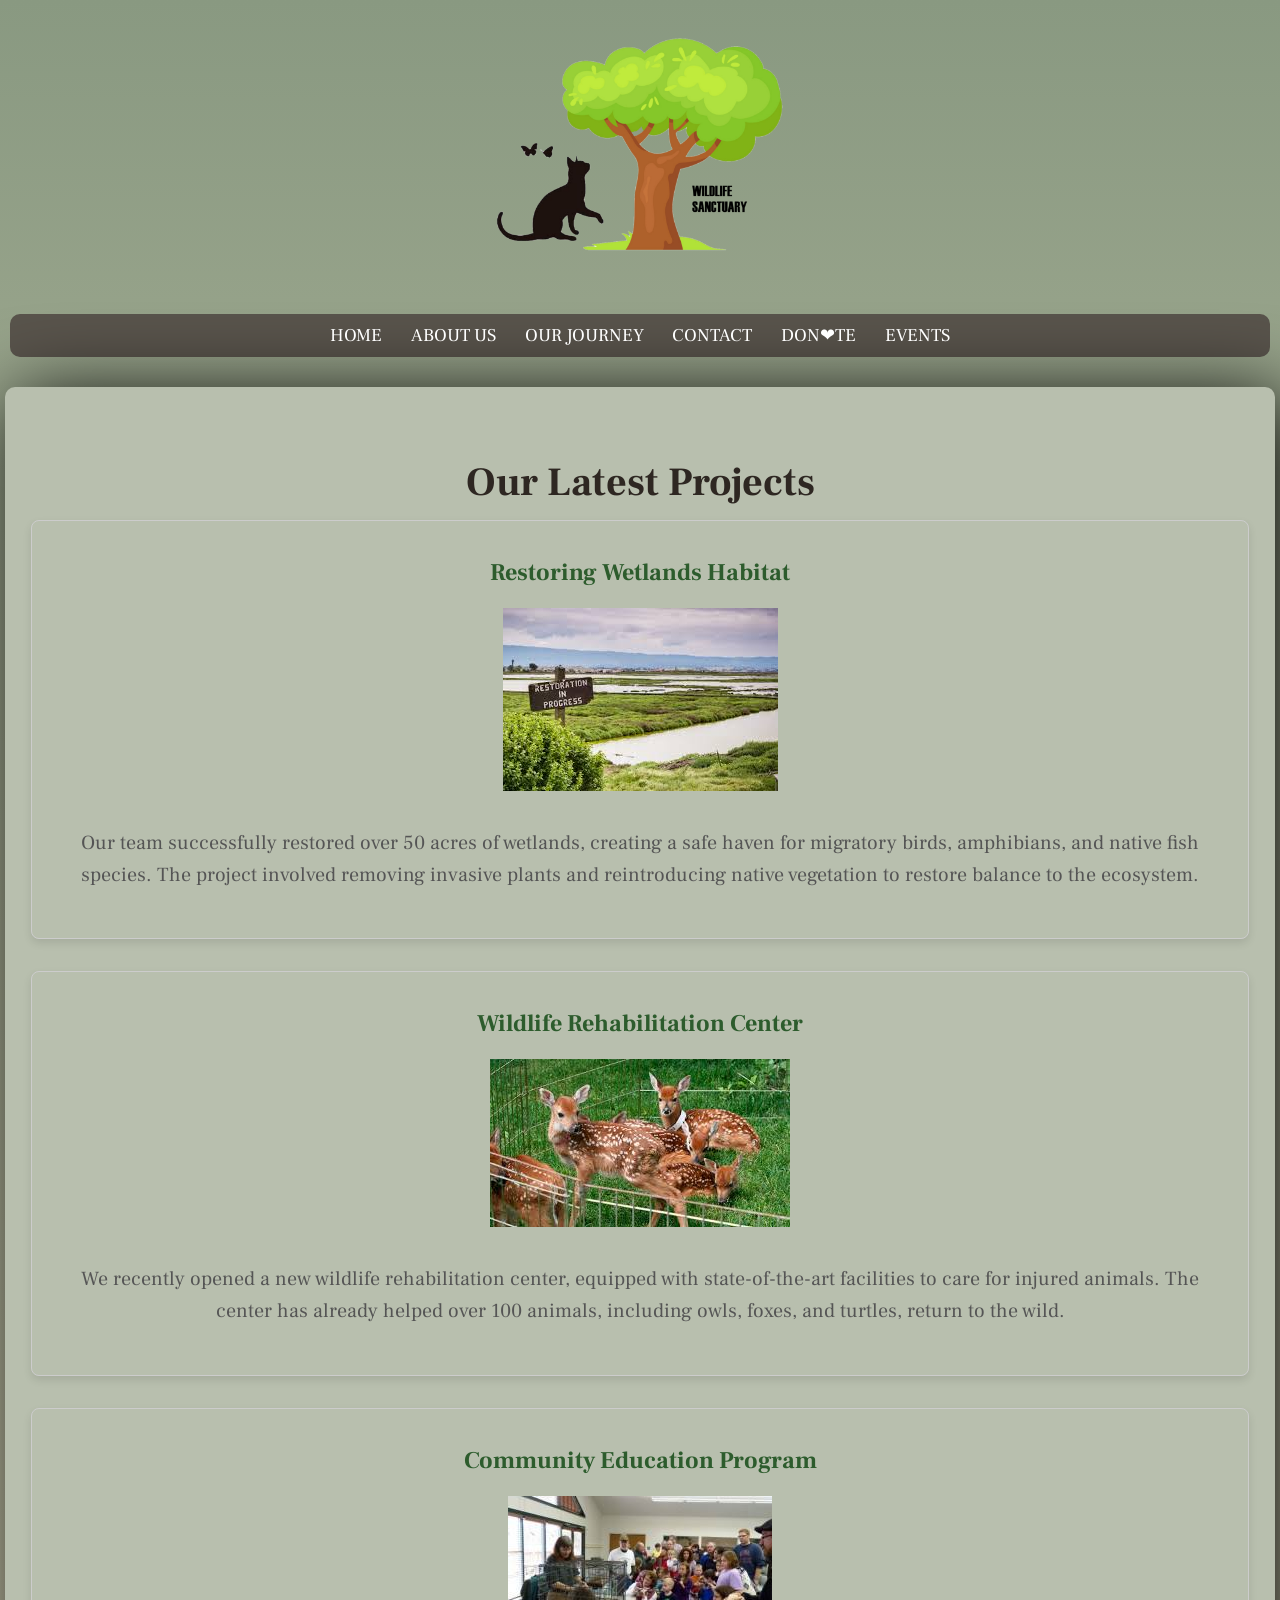
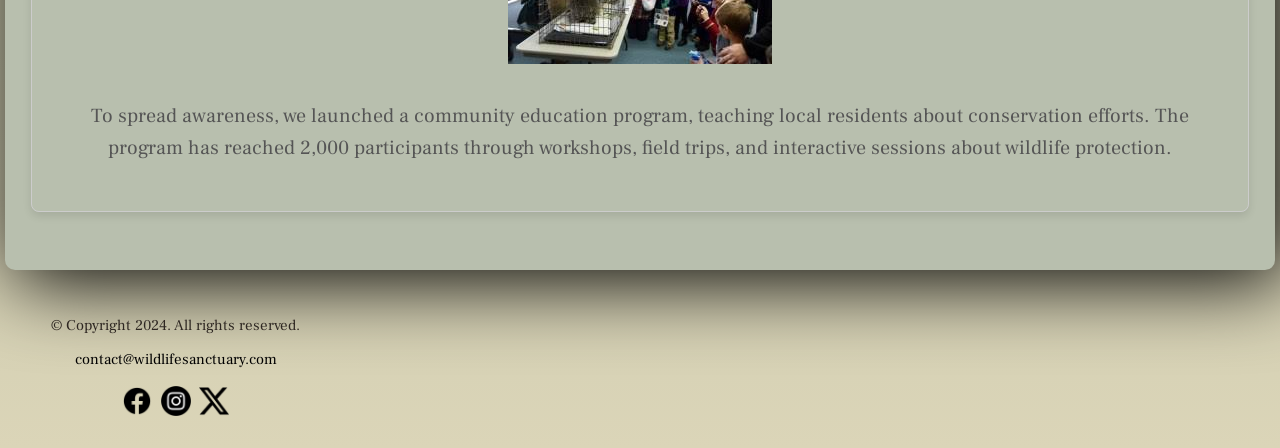
<file: journey.html>
<!--
Contact page by: Justin O'Neill
-->

<!DOCTYPE html>
<html lang="en">
    <head>
        <title>Our Journey - Wildlife Sanctuary</title>

        <meta charset="UTF-8">
        <meta name="viewport" content="width=device-width, initial-scale=1.0">
        <meta name="description" content="Wildlife Sanctuary is a wildlife rescue NGO dedicated to the preservation and safety of animals!">
        <link rel="stylesheet" href="./css/styles.css">

        <link rel="preconnect" href="https://fonts.googleapis.com">
        <link rel="preconnect" href="https://fonts.gstatic.com" crossorigin>
        <link href="https://fonts.googleapis.com/css2?family=Frank+Ruhl+Libre:wght@300..900&display=swap" rel="stylesheet">

        <link rel="shortcut icon" href="./public/images/wildlife-sanctuary-favicon-16.png">
    </head>

    <body id="index">
        <div class="container">
            <nav class="mobile-nav">

            </nav>

            <header class="icon">
                <a href="index.html">
                    <img src="./public/images/wildlife-sanctuary-icon.png">
                </a>
            </header>

            <nav class="main-nav">
                <ul>
                    <li><a href="index.html">HOME</a></li>
                    <li><a href="about.html">ABOUT US</a></li>
                    <li><a href="journey.html">OUR JOURNEY </a></li>
                    <li><a href="contact.html">CONTACT</a></li>
                    <li><a href="donate.html">DON&#10084;TE</a></li>
                    <li><a href="events.html">EVENTS</a></li>

                </ul>
            </nav>

            <main class="main-body">
                <div id="content">
                    <section class="latest-projects">
                        <h1>Our Latest Projects</h1>
                
                        <div class="project">
                            <h2>Restoring Wetlands Habitat</h2>
                            <img src="./public/images/wetland-restore.jpeg" alt="Restoring Wetlands Habitat" class="project-image">
                            <p>
                                Our team successfully restored over 50 acres of wetlands, creating a safe haven for migratory birds, amphibians, and native fish species.
                                The project involved removing invasive plants and reintroducing native vegetation to restore balance to the ecosystem.
                            </p>
                        </div>
                
                        <div class="project">
                            <h2>Wildlife Rehabilitation Center</h2>
                            <img src="./public/images/wildlife-restore.jpeg" alt="Wildlife Rehabilitation Center" class="project-image">
                            <p>
                                We recently opened a new wildlife rehabilitation center, equipped with state-of-the-art facilities to care for injured animals.
                                The center has already helped over 100 animals, including owls, foxes, and turtles, return to the wild.
                            </p>
                        </div>
                
                        <div class="project">
                            <h2>Community Education Program</h2>
                            <img src="./public/images/community-learning.jpeg" alt="Community Education Program" class="project-image">
                            <p>
                                To spread awareness, we launched a community education program, teaching local residents about conservation efforts.
                                The program has reached 2,000 participants through workshops, field trips, and interactive sessions about wildlife protection.
                            </p>
                        </div>
                    </section>
                </div>
            </main>

            <footer>
                <div class="footer-container">
                    <p>&copy; Copyright 2024. All rights reserved.</p>
                    <p><a href="mailto:contact@wildlifesanctuary.com">contact@wildlifesanctuary.com</a></p>

                    <div class="socials">
                        <a href="https://www.facebook.com/"><img src="./public/images/facebook.png"></a>
                        <a href="https://www.instagram.com/"><img src="./public/images/instagram.png"></a>
                        <a href="https://www.x.com/"><img src="./public/images/x.png"></a>
                    </div>
                </div>                
            </footer>
        </div>
    </body>

    <script src="./scripts/script.js"></script>
</html>
</file>
<file: css/styles.css>
body, header, nav, main, footer, h1, div, img, ul {
    margin: 0;
    padding: 0;
    border: 0;
}

h1 {
    color: #2e2722;
    font-size: 2em;
    font-family: 'Frank Ruhl Libre', sans-serif;
}

h2 {
    color: #2e2722;
    font-size: 1.5em;
    font-family: 'Frank Ruhl Libre', sans-serif;
}

h3 {
    color: #2e2722;
    font-size: 1.25em;
    font-family: 'Frank Ruhl Libre', sans-serif;
}

p {
    color: #2e2722;
    font-size: 1em;
    font-family: 'Frank Ruhl Libre', serif;
}

a {
    color: #fff;
    text-decoration: none;
}

body {
    background-color: #000;
}

.icon {
    text-align: center;
}

.icon img {
    width: 300px;
}

#index {
    background-image: linear-gradient(#899981, #dbd5b8);
}

.main-body {
    padding: 2%;
    margin: 5px;
    margin-top: 30px;
    background-color: #b8bfae;
    border-radius: 10px;
    box-shadow: #000 10px 10px 80px;
    animation: fade-up 1s;
}

.index-body {
    padding: 2%;
    margin: 5px;
    margin-top: 30px;
    animation: fade-up 1s;
}

.index-body img {
    width: 80%;
    height: auto;
    margin: 1%;
    border-radius: 5px;
    box-shadow: #000 2px 2px 10px;
}

.index-body p {
    font-size: 20px;
    padding: 1%;
}

nav li a:hover {
    color: #75cf8f;
}

.main-nav {
    background-color: #59544c;
    padding: 10px;
    margin: 10px;
    border-radius: 10px;
    animation: fade-up 1s;
}

.mobile-nav {
    display: none;
    margin: 10px;
}

.hero {
    text-align: center;
    margin: 2%;
}

.hero .stock {
    display: inline-block;
}

.hero .stock p {
    text-align: left;
    margin-left: 70px;
    font-family: Cambria;
    font-size: 15px;
    font-style: italic;
}

.container {
    text-align: center;
    animation: fade-up 1s;
}

#content h1 {
    font-size: 40px;
    padding: 1%;
}

#content p {
    font-size: 20px;
    padding: 1%;
}

#content button {
    font-family: 'Frank Ruhl Libre', serif;
    font-size: 20px;
    padding: 1%;
    margin: 1%;
    box-shadow: #000 2px 2px 10px;
    border-radius: 5px;
    background-color: #5c574b;
    color: #fff;
}

#content button:hover {
    background-color: #32a852;
    cursor: pointer;
}

#content ul li {
    font-family: 'Frank Ruhl Libre', serif;
    font-size: 20px;
    list-style-type: none;
}

footer .footer-container {
    font-size: 15px;
    color: #000;
    padding: 2% 4%;
    float: left;
}

footer .footer-container a {
    font-size: 15px;
    color: #000;
}

footer .footer-container a img {
    width: 30px;
    height: auto;
    margin: 1%;
}

.reach-out a {
    font-size: 22px;
    font-weight: bold;
    color: #59544c;
}

.aright-description {
    text-align: right;
    padding: 2%;
    margin: 5px;
    border-radius: 10px;
}

.aright-description h1 {
    font-size: 60px;
}

.aleft-description {
    text-align: left;
    padding: 2%;
    margin: 5px;
    border-radius: 10px;
}

.aleft-description h1 {
    font-size: 60px;
}

.body-description {
    text-align: center;
    padding: 2%;
    margin: 5px;
    border-radius: 10px;
}

.body-description h1 {
    font-size: 60px;
}

.index-banner {
    text-align: center;
    padding: 2%;
    margin: 5px;
    border-radius: 10px;
}

.index-banner img {
    width: 100%;
    height: auto;
    border-radius: 10px;
}

@media screen and (max-width: 629px) {
    .container {
        width: 100%;
        margin: 0 auto;
    }

    nav li {
        display: block;
        padding: 1%;
    }

    nav ul {
        list-style-type: none;
        text-align: center;
    }

    nav ul a {
        font-family: 'Frank Ruhl Libre', serif;
        color: #fff;
        text-decoration: none;
        font-size: large;
    }
}

@media screen and (min-width: 630px) {
    .container {
        width: 100%;
        margin: 0 auto;
    }

    nav li {
        display: inline;
        padding: 1%;
    }

    nav ul {
        list-style-type: none;
        text-align: center;
    }

    nav ul a {
        font-family: 'Frank Ruhl Libre', serif;
        color: #fff;
        text-decoration: none;
        font-size: large;
    }
}

@media screen and (min-width: 1921px) { 
    .container {
        width: 1920px;
        margin: 0 auto;
    }

    nav li {
        display: inline;
        padding: 1%;
    }

    nav ul {
        list-style-type: none;
        text-align: center;
    }
    
    nav ul a {
        font-family: 'Frank Ruhl Libre', serif;
        color: #fff;
        text-decoration: none;
        font-size: 30px;
    }

    nav li a:hover {
        color: #899981;
        font-size: 32px;
    }
}

/* Fade in animations */
@keyframes fade-in {
    from {
        opacity: 0;
    }
    to {
        opacity: 1;
    }
}

@keyframes fade-out {
    from {
        opacity: 1;
    }
    to {
        opacity: 0;
    }
}

@keyframes fade-up {
    from {
        opacity: 0;
        transform: translateY(40px);
    }
    to {
        opacity: 1;
        transform: translateY(0px);
    }
}

@keyframes fade-down {
    from {
        opacity: 0;
        transform: translateY(-40px);
    }
    to {
        opacity: 1;
        transform: translateY(0px);
    }
}

/* contact us style */
/*
.container {
    max-width: 800px;
    margin: 0 auto;
    padding: 20px;
}
*/
.container .contact-info a {
    color: #000;
}
.section {
    margin-bottom: 30px;
}
.address, .contact-info, .hours, .faq {
    color:#000;
    background: #ffffff;
    text-align: center;
    padding: 1px;
    border-radius: 8px;
    box-shadow: 0px 4px 6px rgba(0, 0, 0, 0.1);
}

.faq-item {
    margin-bottom: 10px;
}
.faq-item h4 {
    cursor: pointer;
    margin: 0;
    color: #2d6a4f;
}
.faq-item p {
    margin: 0;
    padding: 10px 0;
    color: #333;
}
.contact-form input, .contact-form select, .contact-form textarea, .contact-form button {
    width: 100%;
    padding: 5px;
    margin-bottom: 15px;
    border: 1px solid #ddd;
    border-radius: 4px;
}
.contact-form button {
    background-color: #2d6a4f;
    color: #fff;
    cursor: pointer;
    border: none;
}
.contact-form button:hover {
    background-color: #40916c;
}
table {
    margin: 0 auto;
}
/* donate page style */
#donate {
    background-image: linear-gradient(#899981, #dbd5b8);
}

.donation-options {
    text-align: left;
    margin: 20px auto;
    width: 80%;
    max-width: 500px;
    background-color: #b8bfae;
    padding: 20px;
    border-radius: 10px;
    /* box-shadow: #000 5px 5px 50px; */
}

.donation-options form div {
    margin-bottom: 15px;
}

.donation-options form label {
    font-size: 1.2em;
    /* color: #2e2722; */
    font-family: 'Frank Ruhl Libre', serif;
}

.donation-options form select, .donation-options form input {
    width: 60%;
    padding: 10px;
    margin-top: 5px;
    /* border: 1px solid #59544c; */
    border-radius: 5px;
    font-family: 'Frank Ruhl Libre', serif;
    font-size: 1em;
}

.button {
    background-color: #00796b;
    color: white;
    padding: 10px 20px;
    text-decoration: none;
    border-radius: 8px;
    font-size: 16px;
    font-weight: bold;
    display: inline-block;
}

.button:hover {
    background-color: #004d40;
}

/* Call-to-action link */
.cta-link {
    display: inline-block;
    margin-top: 15px;
    padding: 10px 20px;
    background-color: #2e7d32; /* Green background */
    color: #ffffff; /* White text */
    text-decoration: none;
    border-radius: 8px;
    font-weight: bold;
}

.cta-link:hover, 
.sign-up:hover {
    background-color: #256b28; /* Darker green on hover */
}

.project-image {
    width: auto; /* Use the image's intrinsic width */
    height: auto; /* Maintain aspect ratio */
    max-width: 100%; /* Scale down for smaller screens */
    display: block;
    margin: 0 auto;
    object-fit: contain; /* Ensures the image is not distorted */
    image-rendering: crisp-edges; /* Forces the browser to render the image sharply */
}

.latest-projects .project img {
    width: auto;
    height: auto;
    max-width: 100%;
    display: inline-block;
}

.latest-projects {
    text-align: center; /* Aligns content */
    margin: 2rem 0;
}

.project {
    margin-bottom: 2rem;
    padding: 1rem;
    border: 1px solid #ccc;
    border-radius: 8px;
    box-shadow: 0 4px 8px rgba(0, 0, 0, 0.1); /* Adds a subtle shadow */
}

.project h2 {
    font-size: 1.5rem;
    color: #2d5c2d;
}

.project p {
    font-size: 1rem;
    line-height: 1.6;
    color: #555;
}

.block {
    display: flex;
    flex-wrap: wrap;
    align-items: center;
    min-height: 20vh;
    border: 1px solid #ccc;
    border-radius: 8px;
}

.block_div {
    padding: 1rem;
}

.block_div p {
    justify-content: left;
}

.block_div span{
    display: block;
    font-weight: bold;
    padding-top: 5%;
}

.block_reverse {
    flex-direction: row-reverse;
}

.text, .image {
    flex: 1;
    width: 50%;
}

.text {
    display: flex;
    flex-direction: column;
    justify-content: center; /* Center vertically */
    align-items: center; /* Center horizontally */
    padding: 2rem;
    box-sizing: border-box;
    text-align: center;
}

.text a {
    width: 10em;
}

.sign-up {
    display: inline-block;
    padding: 10px 20px;
    background-color: #2e7d32; /* Customize button color */
    color: white;
    text-decoration: none;
    border-radius: 5px;
    margin-top: 20px; /* Add space above the button */
    font-size: 16px;
    text-align: center;
}

.image {
    border-radius: 10px;
}

@media (max-width: 768px) {
    .project-image {
        max-width: 100%; /* Adjusts for smaller screens */
    }

    .block {
        flex-direction: column;
    }
}
</file>
